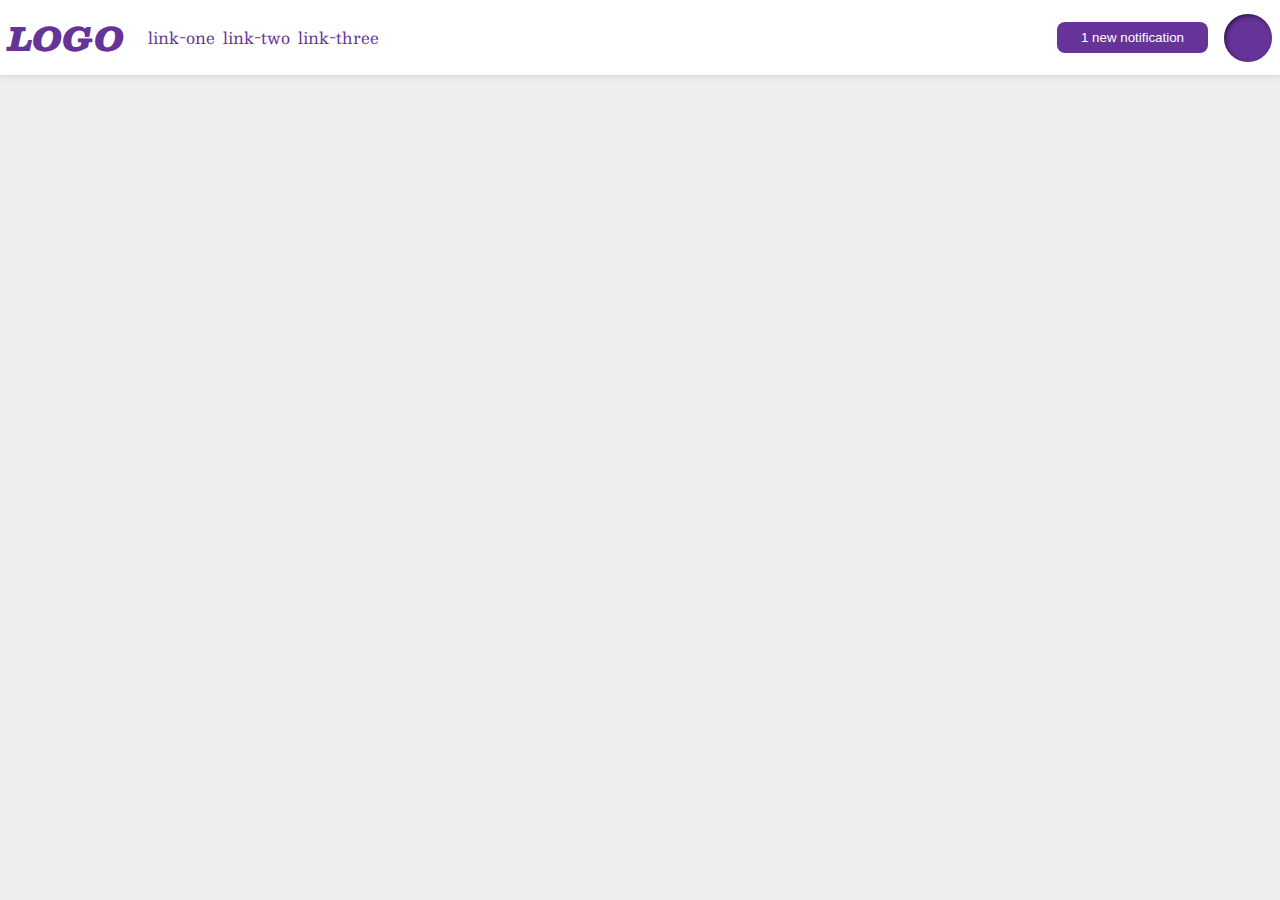
<file: flex/03-flex-header-2/index.html>
<!DOCTYPE html>
<html lang="en">
  <head>
    <meta charset="UTF-8">
    <meta http-equiv="X-UA-Compatible" content="IE=edge">
    <meta name="viewport" content="width=device-width, initial-scale=1.0">
    <title>Flex Header 2</title>
    <link rel="stylesheet" href="style.css">
  </head>
  <body>
    <div class="header">
      <div class="left">
      <div class="logo">
        LOGO
      </div>
      <ul class="links">
        <li><a href="https://google.com">link-one</a></li>
        <li><a href="https://google.com">link-two</a></li>
        <li><a href="https://google.com">link-three</a></li>
      </ul>
      </div>
      <div class="right">
      <button class="notifications">
        1 new notification
      </button>
      <div class="profile-image"></div>
      </div>
    </div>
  </body>
</html>
</file>
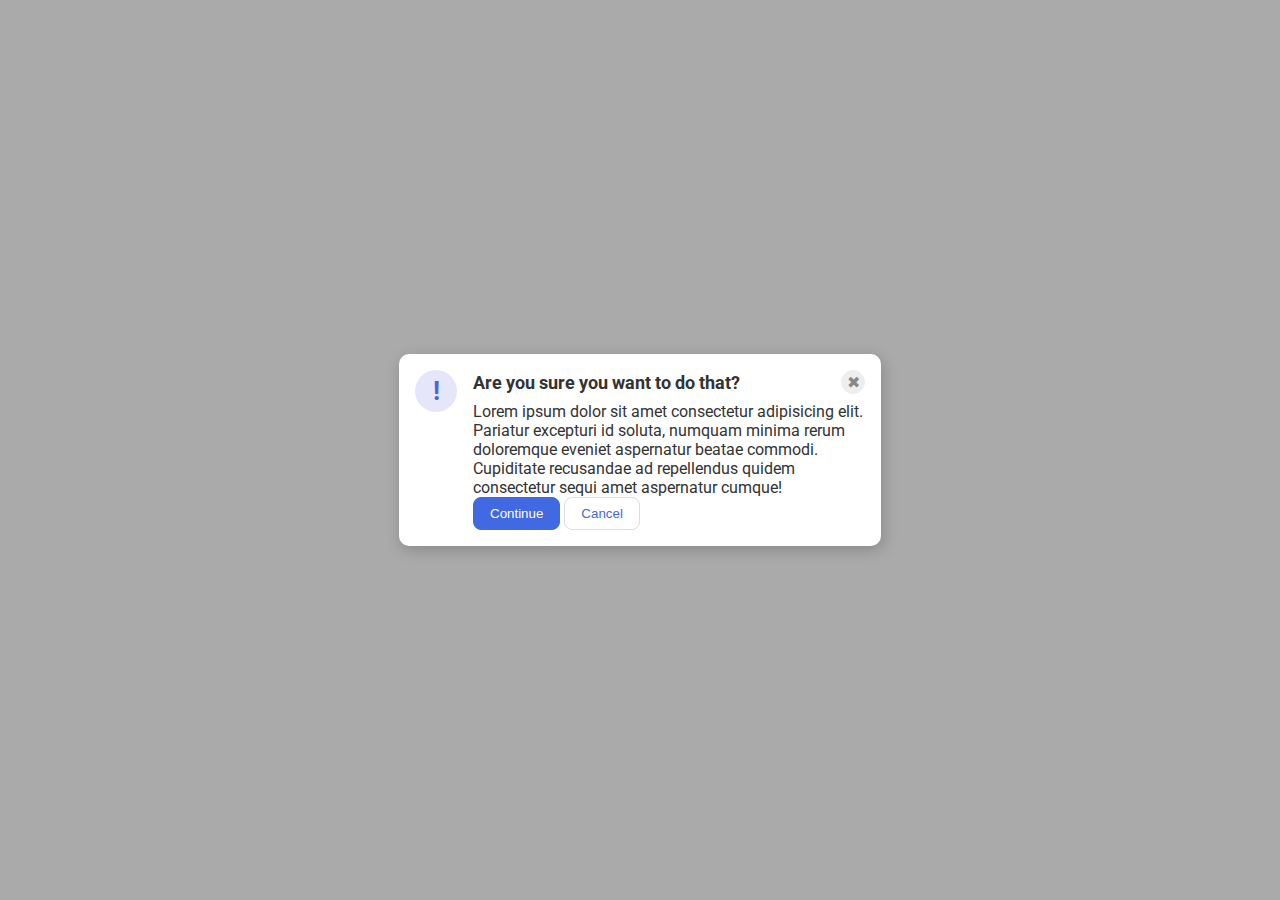
<file: flex/05-flex-modal/index.html>
<!DOCTYPE html>
<html lang="en">

<head>
  <meta charset="UTF-8">
  <meta http-equiv="X-UA-Compatible" content="IE=edge">
  <meta name="viewport" content="width=device-width, initial-scale=1.0">
  <link rel="stylesheet" href="style.css">
  <title>Modal</title>
</head>

<body>
  <div class="modal">
    <div class="icon">!</div>
    <div class="content">
      <div class="header-container">
        <div class="header">Are you sure you want to do that?</div>
        <button class="close-button">✖</button>
      </div>
      <div class="text">Lorem ipsum dolor sit amet consectetur adipisicing elit. Pariatur excepturi id soluta, numquam
        minima rerum doloremque eveniet aspernatur beatae commodi. Cupiditate recusandae ad repellendus quidem
        consectetur sequi amet aspernatur cumque!</div>
      <div class="buttons">
        <button class="continue">Continue</button>
        <button class="cancel">Cancel</button>
      </div>
    </div>
  </div>
</body>

</html>
</file>
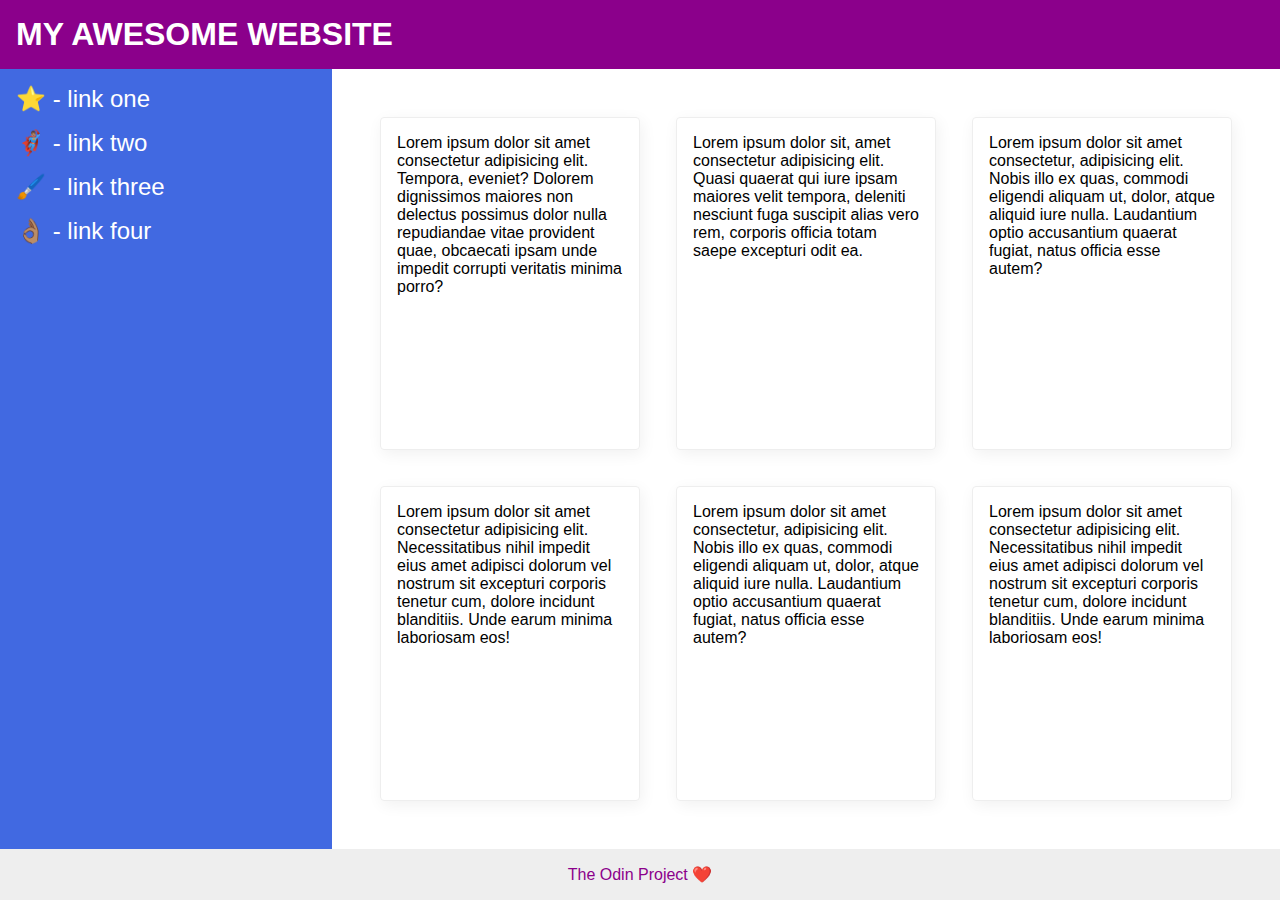
<file: flex/07-flex-layout-2/index.html>
<!DOCTYPE html>
<html lang="en">

<head>
  <meta charset="UTF-8">
  <meta http-equiv="X-UA-Compatible" content="IE=edge">
  <meta name="viewport" content="width=device-width, initial-scale=1.0">
  <title>The Holy Grail</title>
  <link rel="stylesheet" href="style.css">
</head>

<body>
  <div class="header">
    MY AWESOME WEBSITE
  </div>
  <div class="content">
    <div class="sidebar">

      <a href="#">⭐ - link one</a>
      <a href="#">🦸🏽‍♂️ - link two</a>
      <a href="#">🖌️ - link three</a>
      <a href="#">👌🏽 - link four</a>

    </div>
    <div class="card-layout">
      <div class="card">Lorem ipsum dolor sit amet consectetur adipisicing elit. Tempora, eveniet? Dolorem dignissimos
        maiores non delectus possimus dolor nulla repudiandae vitae provident quae, obcaecati ipsam unde impedit
        corrupti veritatis minima porro?</div>
      <div class="card">Lorem ipsum dolor sit, amet consectetur adipisicing elit. Quasi quaerat qui iure ipsam maiores
        velit tempora, deleniti nesciunt fuga suscipit alias vero rem, corporis officia totam saepe excepturi odit ea.
      </div>
      <div class="card">Lorem ipsum dolor sit amet consectetur, adipisicing elit. Nobis illo ex quas, commodi eligendi
        aliquam ut, dolor, atque aliquid iure nulla. Laudantium optio accusantium quaerat fugiat, natus officia esse
        autem?</div>
      <div class="card">Lorem ipsum dolor sit amet consectetur adipisicing elit. Necessitatibus nihil impedit eius amet
        adipisci dolorum vel nostrum sit excepturi corporis tenetur cum, dolore incidunt blanditiis. Unde earum minima
        laboriosam eos!</div>
      <div class="card">Lorem ipsum dolor sit amet consectetur, adipisicing elit. Nobis illo ex quas, commodi eligendi
        aliquam ut, dolor, atque aliquid iure nulla. Laudantium optio accusantium quaerat fugiat, natus officia esse
        autem?</div>
      <div class="card">Lorem ipsum dolor sit amet consectetur adipisicing elit. Necessitatibus nihil impedit eius amet
        adipisci dolorum vel nostrum sit excepturi corporis tenetur cum, dolore incidunt blanditiis. Unde earum minima
        laboriosam eos!</div>
    </div>
  </div>
  <div class="footer">
    The Odin Project ❤️
  </div>
</body>

</html>
</file>
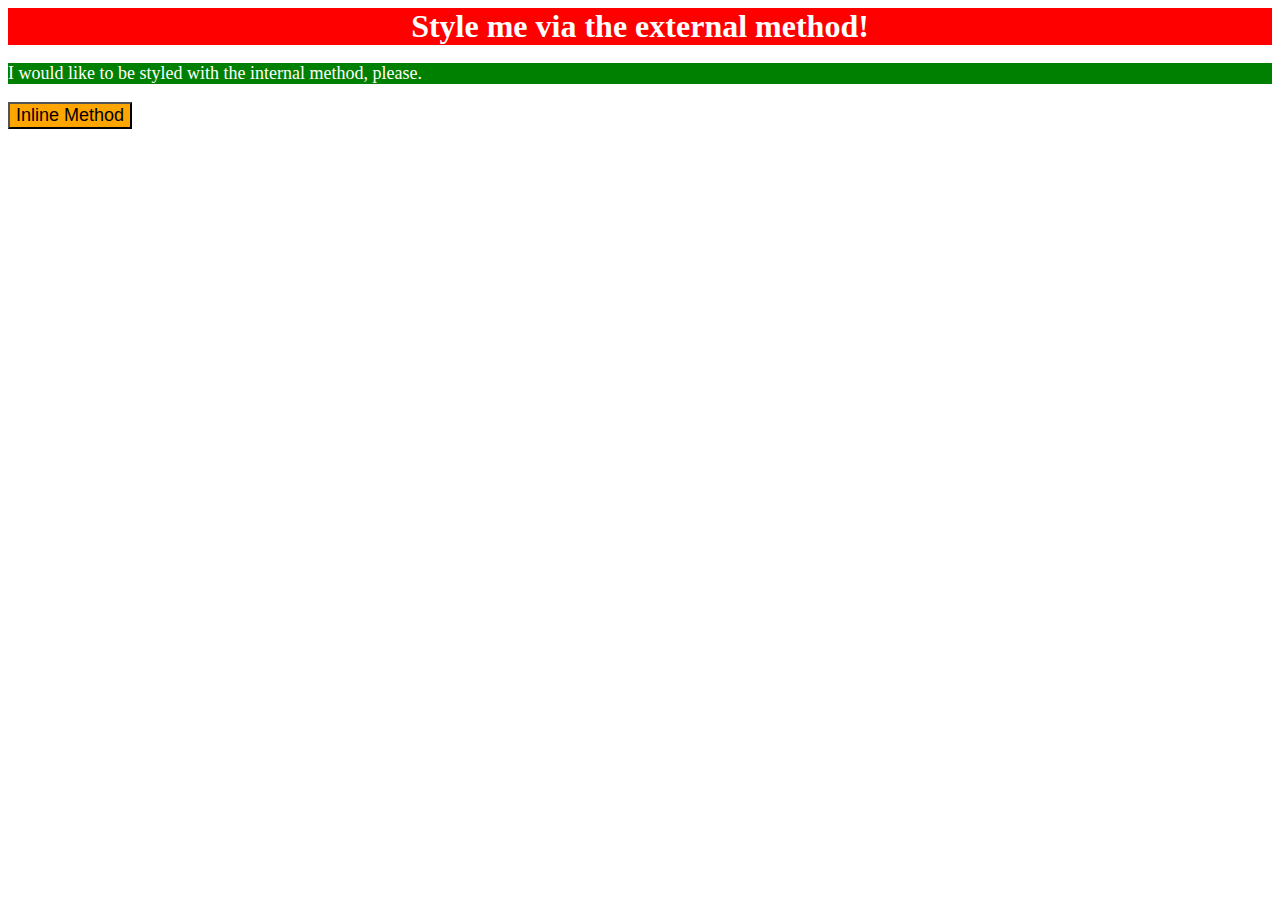
<file: foundations/01-css-methods/index.html>
<!DOCTYPE html>
<html lang="en">
  <head>
    <meta charset="UTF-8">
    <meta http-equiv="X-UA-Compatible" content="IE=edge">
    <meta name="viewport" content="width=device-width, initial-scale=1.0">
    <link rel="stylesheet" href="./style.css">
    <title>Methods for Adding CSS</title>
    <style>
      p {
        background-color: green;
        color: white;
        font-size: 18px;
      }
    </style>
  </head>
  <body>
    <div>Style me via the external method!</div>
    <p>I would like to be styled with the internal method, please.</p>
    <button style="background-color: orange; font-size: 18px;">Inline Method</button>
  </body>
</html>
</file>
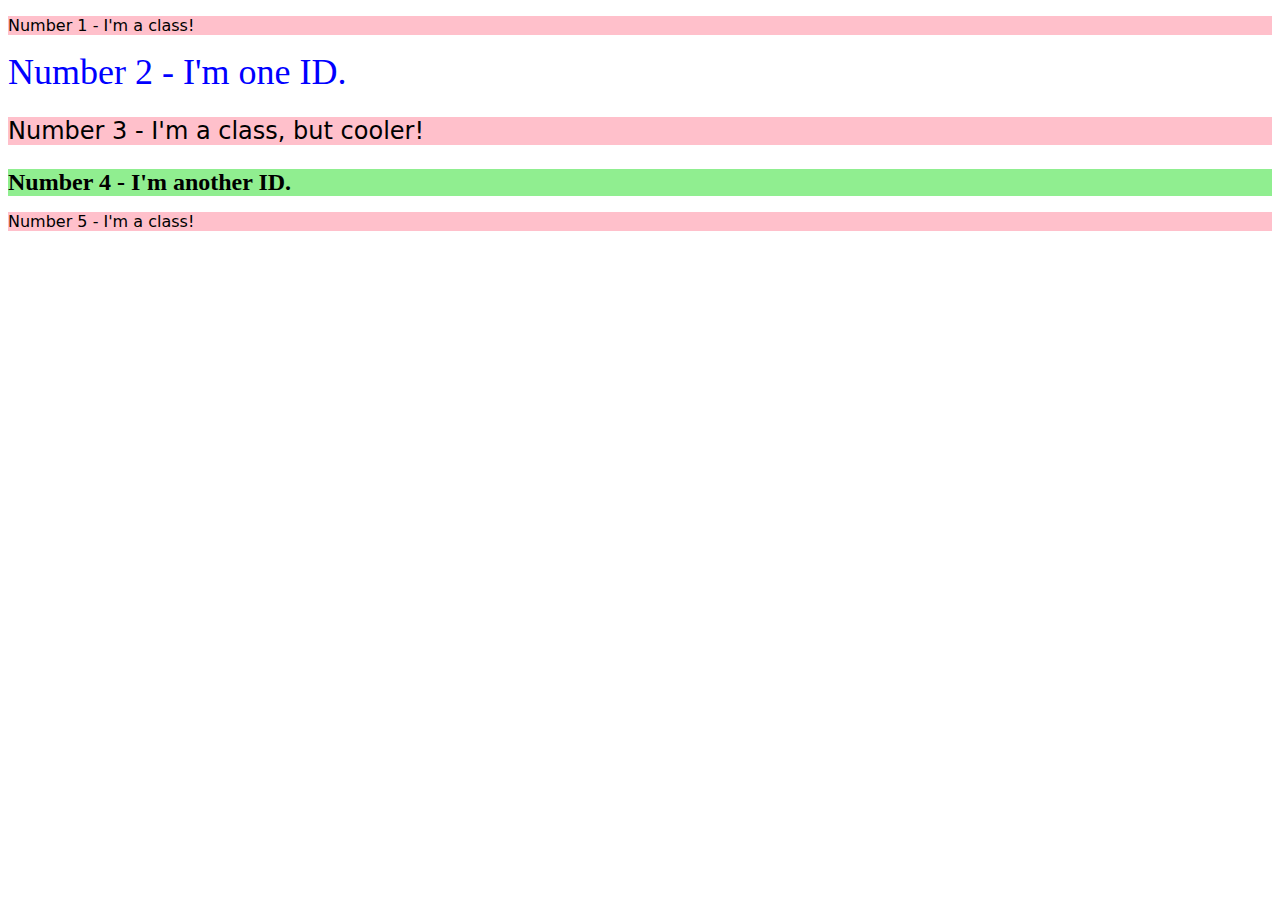
<file: foundations/02-class-id-selectors/index.html>
<!DOCTYPE html>
<html lang="en">
  <head>
    <meta charset="UTF-8">
    <meta http-equiv="X-UA-Compatible" content="IE=edge">
    <meta name="viewport" content="width=device-width, initial-scale=1.0">
    <title>Class and ID Selectors</title>
    <link rel="stylesheet" href="./style.css">
  </head>
  <body>
    <p class="odd">Number 1 - I'm a class!</p>
    <div id="second">Number 2 - I'm one ID.</div>
    <p class="odd third">Number 3 - I'm a class, but cooler!</p>
    <div id="fourth">Number 4 - I'm another ID.</div>
    <p class="odd">Number 5 - I'm a class!</p>
  </body>
</html>
</file>
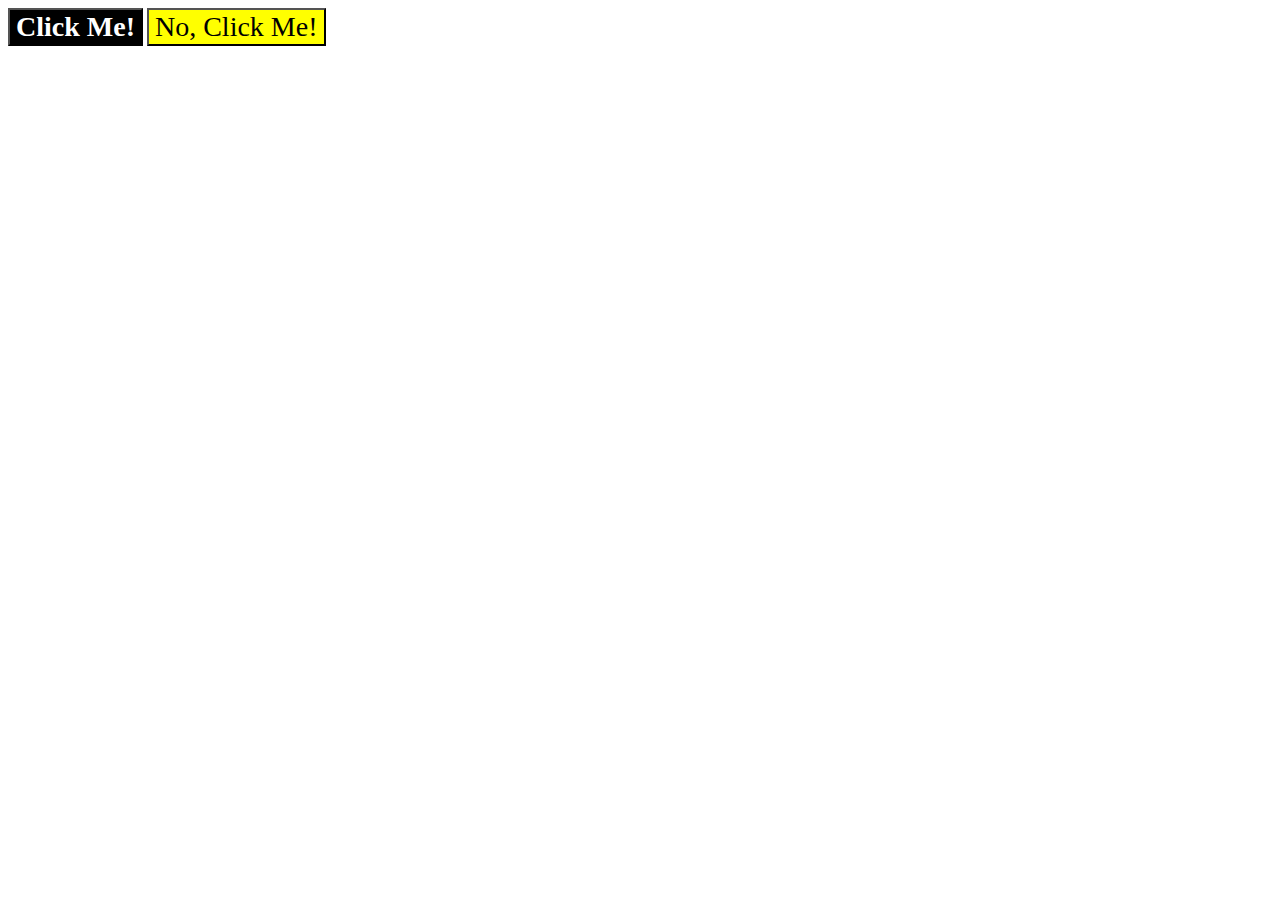
<file: foundations/03-grouping-selectors/index.html>
<!DOCTYPE html>
<html lang="en">
  <head>
    <meta charset="UTF-8">
    <meta http-equiv="X-UA-Compatible" content="IE=edge">
    <meta name="viewport" content="width=device-width, initial-scale=1.0">
    <title>Grouping Selectors</title>
    <link rel="stylesheet" href="style.css">
  </head>
  <body>
    <button class="first">Click Me!</button>
    <button class="second">No, Click Me!</button>
  </body>
</html>
</file>
<file: flex/03-flex-header-2/style.css>
/* this is some magical font-importing.  
you'll learn about it later. */
@import url('https://fonts.googleapis.com/css2?family=Besley:ital,wght@0,400;1,900&display=swap');

body {
  margin: 0;
  background: #eee;
  font-family: Besley, serif;
}

.left,
.right {
  display: flex;
  align-items: center;
  gap: 16px;
}

.header {
  display: flex;
  align-items: center;
  justify-content: space-between;
  padding: 8px;
  gap: 8px;
  background: white;
  border-bottom: 1px solid #ddd;
  box-shadow: 0 0 8px rgba(0,0,0,.1);
}

.profile-image {
  background: rebeccapurple;
  box-shadow: inset 2px 2px 4px rgba(0,0,0,.5);
  border-radius: 50%;
  width: 48px;
  height: 48px;
  min-width: 48px;
}

.logo {
  color: rebeccapurple;
  font-size: 32px;
  font-weight: 900;
  font-style: italic;
}

button {
  border: none;
  border-radius: 8px;
  background: rebeccapurple;
  color: white;
  padding: 8px 24px;
}

a {
  /* this removes the line under our links */
  text-decoration: none;
  color: rebeccapurple;
}

ul {
  display: flex;
  list-style-type: none;
  padding: 0px;
  margin-left: 8px;
  gap: 8px;
}
</file>
<file: flex/05-flex-modal/style.css>
@import url('https://fonts.googleapis.com/css2?family=Roboto:wght@400;700&display=swap');

html, body {
  height: 100%;
}

body {
  font-family: Roboto, sans-serif;
  margin: 0;
  background: #aaa;
  color: #333;
  /* I'll give you this one for free lol */
  display: flex;
  align-items: center;
  justify-content: center;
}

.modal {
  display: flex;
  background: white;
  width: 450px;
  border-radius: 10px;
  box-shadow: 2px 4px 16px rgba(0,0,0,.2);
  justify-content: space-evenly;
  padding: 16px;
  gap: 16px;
}

.icon {
  color: royalblue;
  font-size: 26px;
  font-weight: 700;
  background: lavender;
  width: 42px;
  height: 42px;
  border-radius: 50%;
  display: flex;
  align-items: center;
  justify-content: center;
  min-width: 42px;
}

.close-button {
  background: #eee;
  border-radius: 50%;
  color: #888;
  font-weight: 400;
  font-size: 16px;
  height: 24px;
  width: 24px;
  display: flex;
  align-items: center;
  justify-content: center;
  border: 1px solid #eee;
  padding: 0;
  min-width: 24px;
}

button {
  cursor: pointer;
  padding: 8px 16px;
  border-radius: 8px;
}

button.continue {
  background: royalblue;
  border: 1px solid royalblue;
  color: white;
}

button.cancel {
  background: white;
  border: 1px solid #ddd;
  color: royalblue;
}

.header {
  font-weight: 700;
  font-size: 18px;
}

.header-container {
  display: flex;
  justify-content: space-between;
  align-items: center;
  margin-bottom: 8px;
}w

.text {
  margin-bottom: 18px;
}
</file>
<file: flex/07-flex-layout-2/style.css>
body {
  display: flex;
  flex-direction: column;
  justify-content: space-between;
  font-family: -apple-system, BlinkMacSystemFont, 'Segoe UI', Roboto, Oxygen, Ubuntu, Cantarell, 'Open Sans', 'Helvetica Neue', sans-serif;
  margin: 0;
  min-height: 100vh;
}

ul {
  list-style-type: none;
  padding: 0px;
}

.header {
  display: flex;
  justify-content: flex-start;
  align-items: center;
  background: darkmagenta;
  padding: 16px;
  color: white;
  font-size: 32px;
  font-weight: 900;
}

.footer {
  display: flex;
  justify-content: center;
  padding: 16px;
  align-items: center;
  background: #eee;
  color: darkmagenta;
}

.sidebar {
  display: flex;
  flex-direction: column;
  flex-shrink: 0;
  gap: 16px;
  padding: 16px;
  width: 300px;
  background: royalblue;
}

.sidebar a {
  font-size: 24px;
  text-decoration: none;
  color: white;
}

.sidebar a:hover {
  font-size: 32px;
  text-decoration: none;
  color: wheat;
}

.card {
  display: flex;
  flex: 1;
  padding: 16px;
  min-width: 200px;
  border: 1px solid #eee;
  box-shadow: 2px 4px 16px rgba(0,0,0,.06);
  border-radius: 4px;
  width: 400px;
}

.content {
  display: flex;
  flex-direction: row;
  flex: 1;
}

.card-layout {
  padding: 48px;
  display: flex;
  justify-content: space-evenly;
  flex: 1;
  gap: 36px;
  flex-wrap: wrap;
}
</file>
<file: foundations/01-css-methods/style.css>
div {
    background-color: red;
    color: white;
    font-size: 32px;
    text-align: center;
    font-weight: bold;
}
</file>
<file: foundations/02-class-id-selectors/style.css>
.odd {
    background-color: pink;
    font-family: 'Verdana', 'DejaVu Sans', sans-serif;
}

#second{
    color: blue;
    font-size: 36px;
}

.third {
    font-size: 24px;
}

#fourth {
    background-color: lightgreen;
    font-size: 24px;
    font-weight: bold;
}
</file>
<file: foundations/03-grouping-selectors/style.css>
.first,
.second {
    font-size: 28px;
    font-family: 'Helvetiva', 'Times New Roman', sans-serif;
}
.first {
    background-color: black;
    color: white;
    font-weight: bold;
}
.second {
    background-color: yellow;
}
</file>
